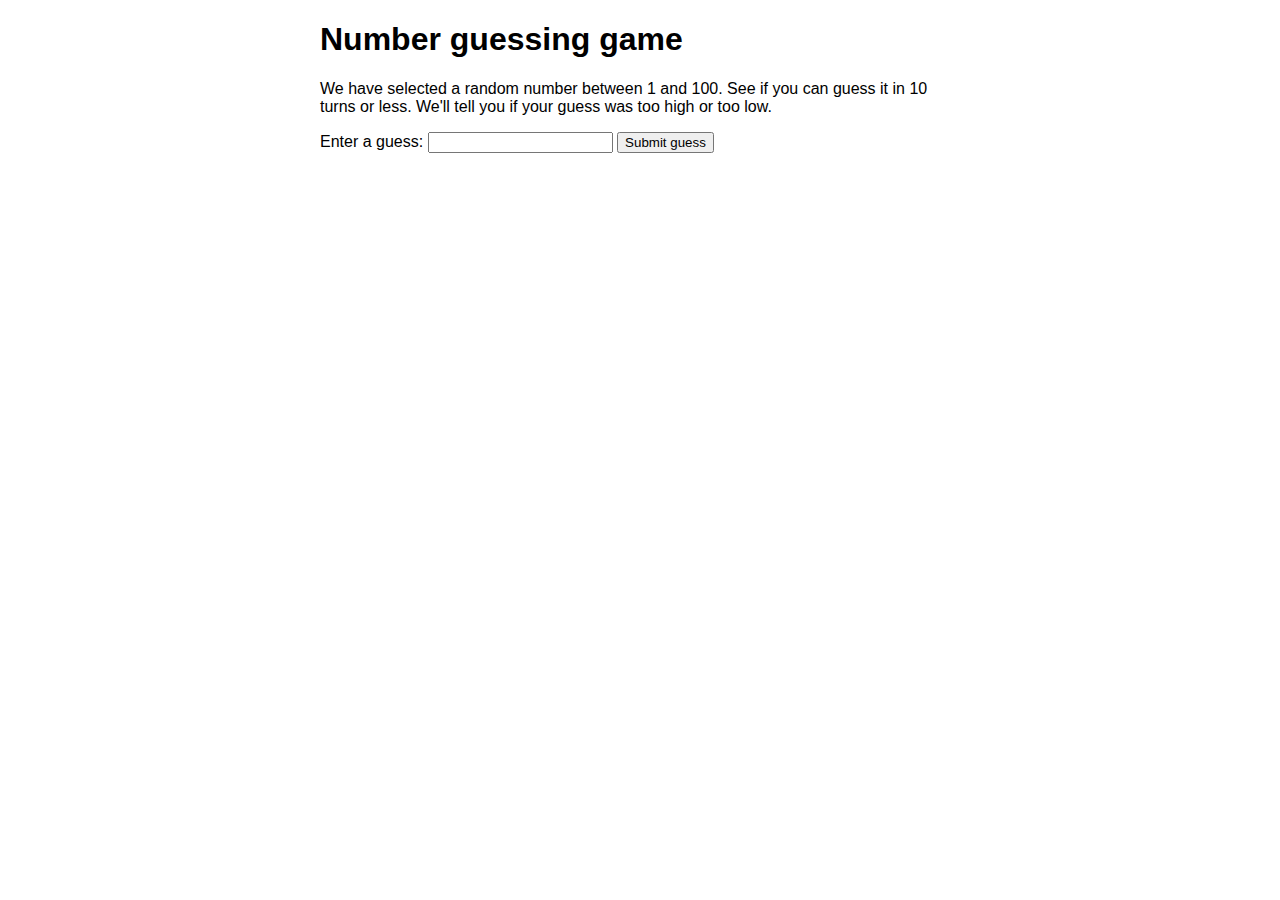
<file: ErrorPractice/index.html>
<!doctype html>
<html lang="en-US">
  <head>
    <meta charset="utf-8" />

    <title>Number guessing game</title>

    <style>
      html {
        font-family: sans-serif;
      }
      body {
        width: 50%;
        max-width: 800px;
        min-width: 480px;
        margin: 0 auto;
      }
      .lastResult {
        color: white;
        padding: 3px;
      }
    </style>
  </head>

  <body>
    <h1>Number guessing game</h1>

    <p>
      We have selected a random number between 1 and 100. See if you can guess
      it in 10 turns or less. We'll tell you if your guess was too high or too
      low.
    </p>

    <div class="form">
      <label for="guessField">Enter a guess: </label>
      <input type="text" id="guessField" class="guessField" />
      <input type="submit" value="Submit guess" class="guessSubmit" />
    </div>

    <div class="resultParas">
      <p class="guesses"></p>
      <p class="lastResult"></p>
      <p class="lowOrHi"></p>
    </div>

    <script>
      let randomNumber = Math.floor(Math.random() * 100) + 1;

      const guesses = document.querySelector(".guesses");
      const lastResult = document.querySelector(".lastResult");
      const lowOrHi = document.querySelector(".lowOrHi");
      const guessSubmit = document.querySelector(".guessSubmit");
      const guessField = document.querySelector(".guessField");

      let guessCount = 1;
      let resetButton;

      function checkGuess() {
        const userGuess = Number(guessField.value);
        if (guessCount === 1) {
          guesses.textContent = "Previous guesses: ";
        }
        guesses.textContent += userGuess + " ";

        if (userGuess === randomNumber) {
          lastResult.textContent = "Congratulations! You got it right!";
          lastResult.style.backgroundColor = "green";
          lowOrHi.textContent = "";
          setGameOver();
        } else if (guessCount === 10) {
          lastResult.textContent = "!!!GAME OVER!!!";
          setGameOver();
        } else {
          lastResult.textContent = "Wrong!";
          lastResult.style.backgroundColor = "red";
          if (userGuess < randomNumber) {
            lowOrHi.textContent = "Last guess was too low!";
          } else if (userGuess > randomNumber) {
            lowOrHi.textContent = "Last guess was too high!";
          }
        }

        guessCount++;
        guessField.value = "";
        guessField.focus();
      }
      guessSubmit.addEventListener("click", checkGuess);

      function setGameOver() {
        guessField.disabled = true;
        guessSubmit.disabled = true;
        resetButton = document.createElement("button");
        resetButton.textContent = "Start new game";
        document.body.appendChild(resetButton);
        resetButton.addEventListener("click", resetGame);
      }

      function resetGame() {
        guessCount = 1;

        const resetParas = document.querySelectorAll(".resultParas p");
        for (const resetPara of resetParas) {
          resetPara.textContent = "";
        }
        resetButton.parentNode.removeChild(resetButton);

        guessField.disabled = false;
        guessSubmit.disabled = false;
        guessField.value = "";
        guessField.focus();

        lastResult.style.backgroundColor = "white";

        randomNumber = Math.floor(Math.random() * 100) + 1;
      }
    </script>
  </body>
</html>
</file>
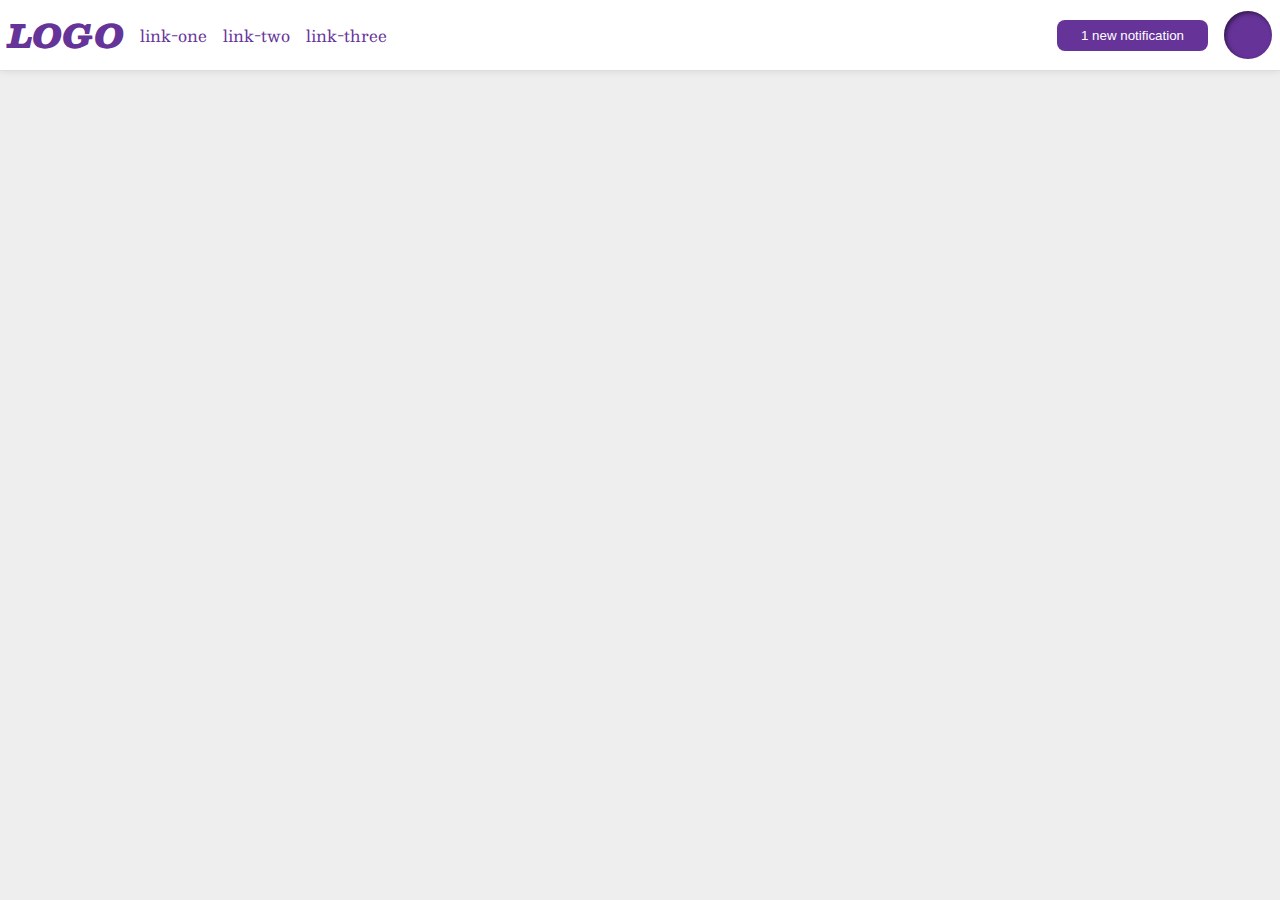
<file: foundations/flex/03-flex-header-2/index.html>
<!DOCTYPE html>
<html lang="en">
  <head>
    <meta charset="UTF-8">
    <meta http-equiv="X-UA-Compatible" content="IE=edge">
    <meta name="viewport" content="width=device-width, initial-scale=1.0">
    <title>Flex Header 2</title>
    <link rel="stylesheet" href="style.css">
  </head>
  <body>
    <div class="header">
      <div class="left">
        <div class="logo">
          LOGO
        </div>
        <ul class="links">
          <li><a href="https://google.com">link-one</a></li>
          <li><a href="https://google.com">link-two</a></li>
          <li><a href="https://google.com">link-three</a></li>
        </ul>
      </div>
      <div class="right">
        <button class="notifications">
          1 new notification
        </button>
        <div class="profile-image"></div>
      </div>
    </div>
  </body>
</html>
</file>
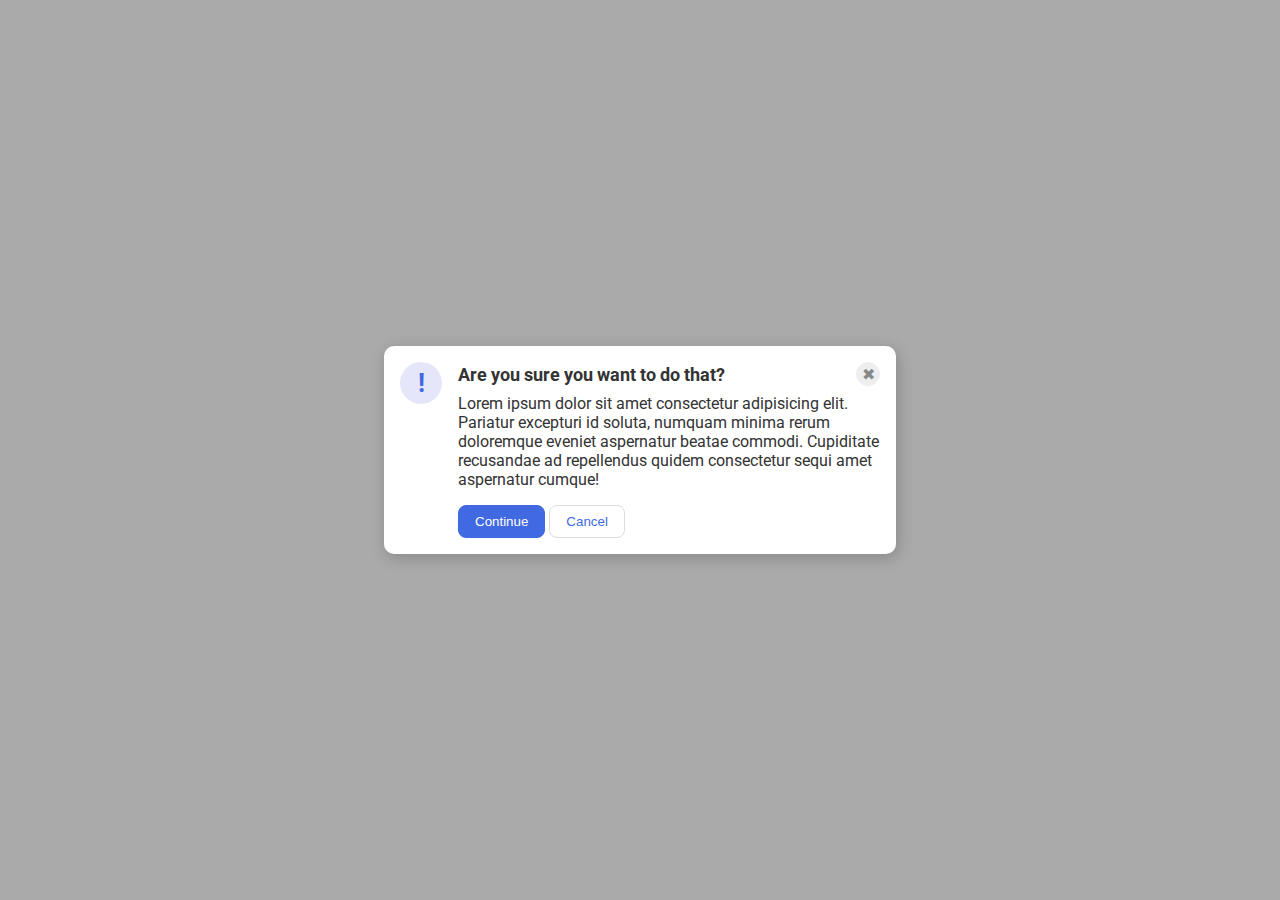
<file: foundations/flex/05-flex-modal/index.html>
<!DOCTYPE html>
<html lang="en">
  <head>
    <meta charset="UTF-8">
    <meta http-equiv="X-UA-Compatible" content="IE=edge">
    <meta name="viewport" content="width=device-width, initial-scale=1.0">
    <link rel="stylesheet" href="style.css">
    <title>Modal</title>
  </head>
  <body>
    <div class="modal">
      <div class="icon">!</div>
      <div class="right">
        <div class="header">Are you sure you want to do that?
          <button class="close-button">✖</button>
        </div>
        <div class="text">Lorem ipsum dolor sit amet consectetur adipisicing elit. Pariatur excepturi id soluta, numquam minima rerum doloremque eveniet aspernatur beatae commodi. Cupiditate recusandae ad repellendus quidem consectetur sequi amet aspernatur cumque!</div>
        <button class="continue">Continue</button>
        <button class="cancel">Cancel</button>
      </div>
    </div>
  </body>
</html>
</file>
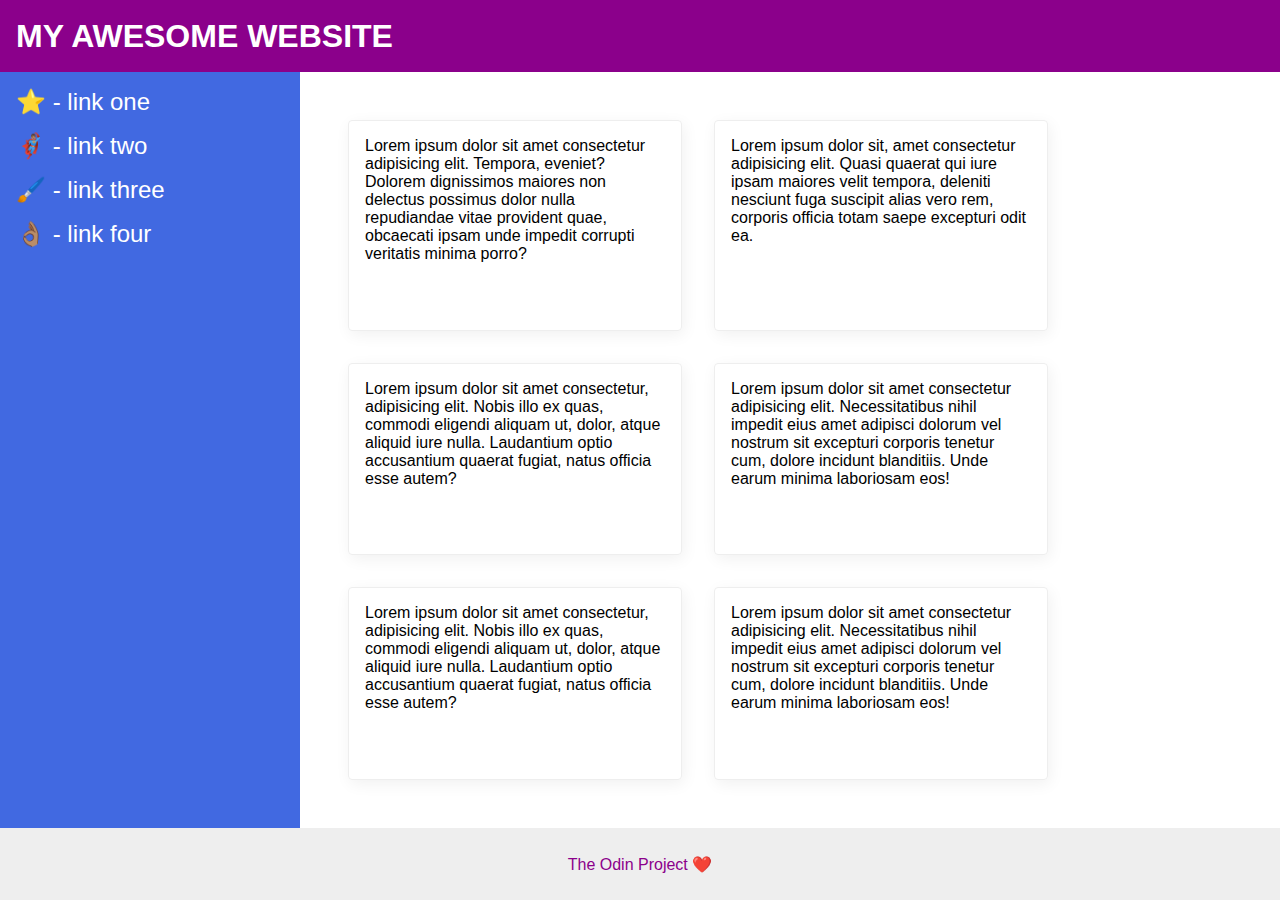
<file: foundations/flex/07-flex-layout-2/index.html>
<!DOCTYPE html>
<html lang="en">
  <head>
    <meta charset="UTF-8">
    <meta http-equiv="X-UA-Compatible" content="IE=edge">
    <meta name="viewport" content="width=device-width, initial-scale=1.0">
    <title>The Holy Grail</title>
    <link rel="stylesheet" href="style.css">
  </head>
  <body>
    <div class="header">
      MY AWESOME WEBSITE
    </div>
    <div class="content">
      <div class="sidebar">
        <ul>
          <li><a href="#">⭐ - link one</a></li>
          <li><a href="#">🦸🏽‍♂️ - link two</a></li>
          <li><a href="#">🖌️ - link three</a></li>
          <li><a href="#">👌🏽 - link four</a></li>
        </ul>
      </div>
      
      <div class="cards">
        <div class="card">Lorem ipsum dolor sit amet consectetur adipisicing elit. Tempora, eveniet? Dolorem dignissimos maiores non delectus possimus dolor nulla repudiandae vitae provident quae, obcaecati ipsam unde impedit corrupti veritatis minima porro?</div>
        <div class="card">Lorem ipsum dolor sit, amet consectetur adipisicing elit. Quasi quaerat qui iure ipsam maiores velit tempora, deleniti nesciunt fuga suscipit alias vero rem, corporis officia totam saepe excepturi odit ea.</div>
        <div class="card">Lorem ipsum dolor sit amet consectetur, adipisicing elit. Nobis illo ex quas, commodi eligendi aliquam ut, dolor, atque aliquid iure nulla. Laudantium optio accusantium quaerat fugiat, natus officia esse autem?</div>
        <div class="card">Lorem ipsum dolor sit amet consectetur adipisicing elit. Necessitatibus nihil impedit eius amet adipisci dolorum vel nostrum sit excepturi corporis tenetur cum, dolore incidunt blanditiis. Unde earum minima laboriosam eos!</div>
        <div class="card">Lorem ipsum dolor sit amet consectetur, adipisicing elit. Nobis illo ex quas, commodi eligendi aliquam ut, dolor, atque aliquid iure nulla. Laudantium optio accusantium quaerat fugiat, natus officia esse autem?</div>
        <div class="card">Lorem ipsum dolor sit amet consectetur adipisicing elit. Necessitatibus nihil impedit eius amet adipisci dolorum vel nostrum sit excepturi corporis tenetur cum, dolore incidunt blanditiis. Unde earum minima laboriosam eos!</div>
      </div>
    
    </div>
    <div class="footer">
      The Odin Project ❤️
    </div>
  </body>
</html>
</file>
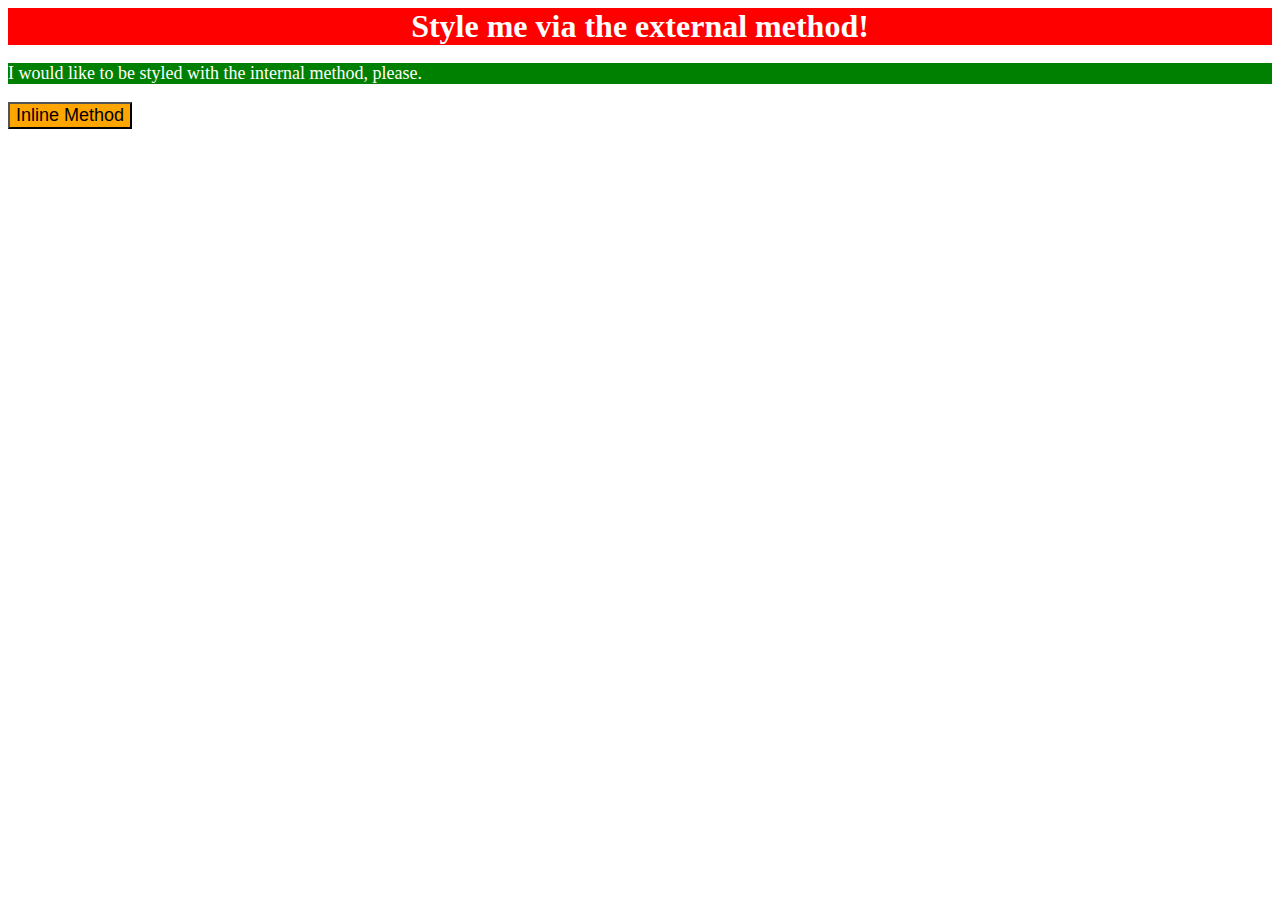
<file: foundations/intro-to-css/01-css-methods/index.html>
<!DOCTYPE html>
<html lang="en">
  <head>
    <meta charset="UTF-8">
    <meta http-equiv="X-UA-Compatible" content="IE=edge">
    <meta name="viewport" content="width=device-width, initial-scale=1.0">
    <link rel="stylesheet" href="styles.css">
    <style>
      p{
        background-color: green;
        color:white;
        font-size: 18px;
      }
    </style>
    <title>Methods for Adding CSS</title>
  </head>
  <body>
    <div>Style me via the external method!</div>
    <p>I would like to be styled with the internal method, please.</p>
    <button style="background-color:orange; font-size:18px">Inline Method</button>
  </body>
</html>
</file>
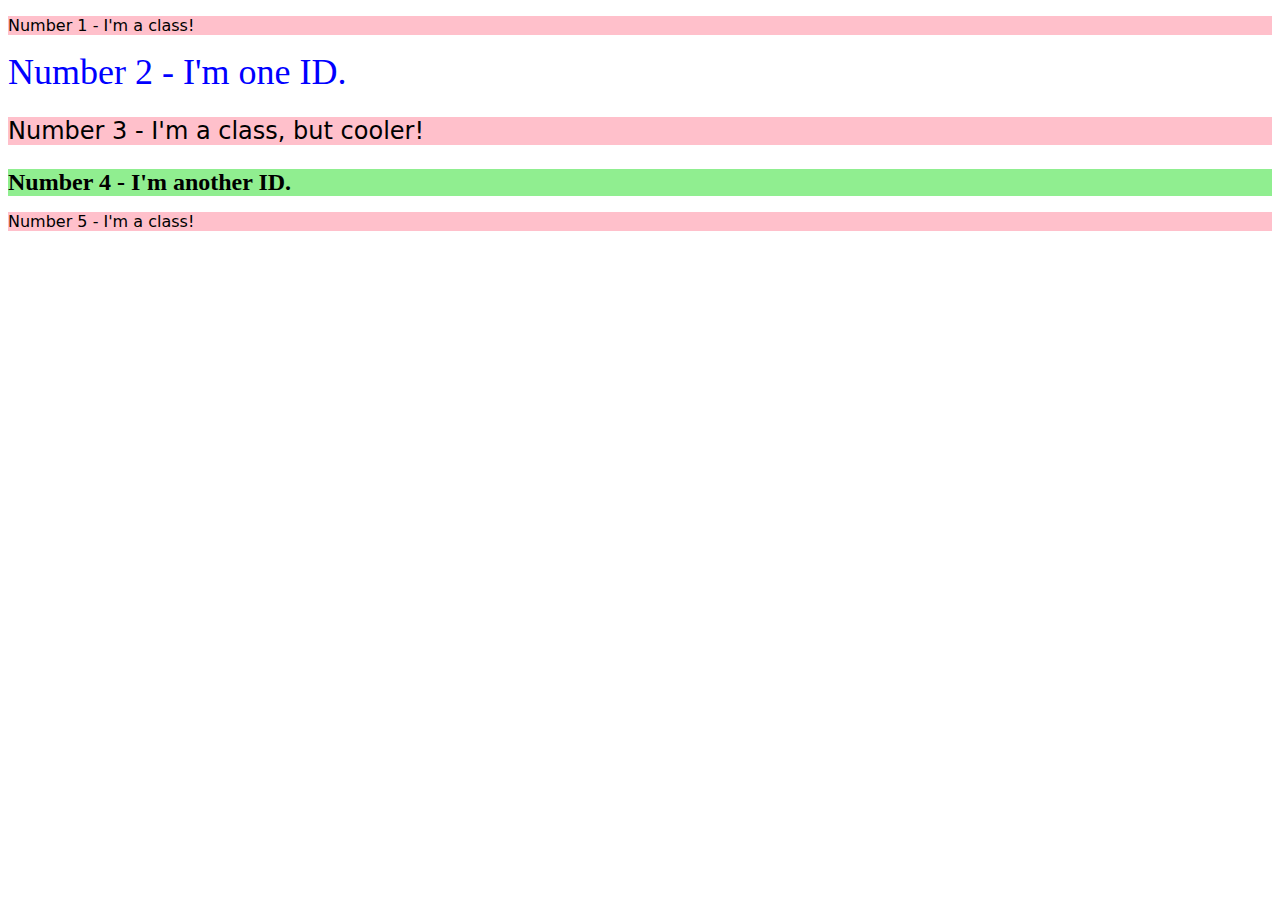
<file: foundations/intro-to-css/02-class-id-selectors/index.html>
<!DOCTYPE html>
<html lang="en">
  <head>
    <meta charset="UTF-8">
    <meta http-equiv="X-UA-Compatible" content="IE=edge">
    <meta name="viewport" content="width=device-width, initial-scale=1.0">
    <title>Class and ID Selectors</title>
    <link rel="stylesheet" href="style.css">
  </head>
  <body>
    <p class="pink">Number 1 - I'm a class!</p>
    <div class="second">Number 2 - I'm one ID.</div>
    <p class="pink" style="font-size: 24px">Number 3 - I'm a class, but cooler!</p>
    <div class="fourth">Number 4 - I'm another ID.</div>
    <p class="pink">Number 5 - I'm a class!</p>
  </body>
</html>
</file>
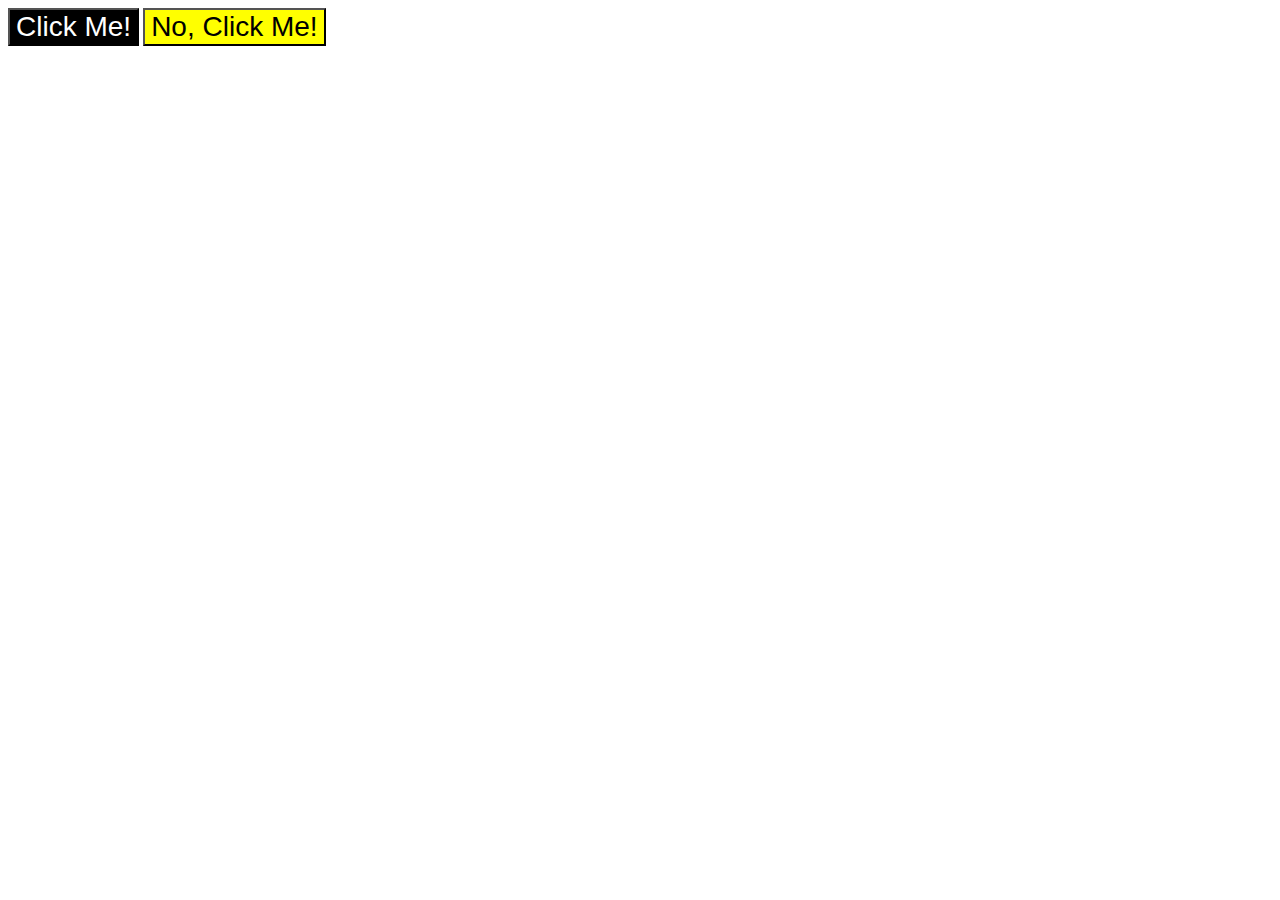
<file: foundations/intro-to-css/03-grouping-selectors/index.html>
<!DOCTYPE html>
<html lang="en">
  <head>
    <meta charset="UTF-8">
    <meta http-equiv="X-UA-Compatible" content="IE=edge">
    <meta name="viewport" content="width=device-width, initial-scale=1.0">
    <title>Grouping Selectors</title>
    <link rel="stylesheet" href="style.css">
  </head>
  <body>
    <button class="black button">Click Me!</button>
    <button class="yellow button">No, Click Me!</button>
  </body>
</html>
</file>
<file: foundations/flex/03-flex-header-2/style.css>
/* this is some magical font-importing.  
you'll learn about it later. */
@import url('https://fonts.googleapis.com/css2?family=Besley:ital,wght@0,400;1,900&display=swap');

body {
  margin: 0;
  background: #eee;
  font-family: Besley, serif;
}

.header {
  background: white;
  border-bottom: 1px solid #ddd;
  box-shadow: 0 0 8px rgba(0,0,0,.1);
  padding: 8px;
  display: flex;
  justify-content: space-between;


}
.left, .right {
  display: flex;
  gap: 16px;
  align-items: center;
}

.profile-image {
  background: rebeccapurple;
  box-shadow: inset 2px 2px 4px rgba(0,0,0,.5);
  border-radius: 50%;
  width: 48px;
  height: 48px;
}

.logo {
  color: rebeccapurple;
  font-size: 32px;
  font-weight: 900;
  font-style: italic;
}

button {
  border: none;
  border-radius: 8px;
  background: rebeccapurple;
  color: white;
  padding: 8px 24px;
}

a {
  /* this removes the line under our links */
  text-decoration: none;
  color: rebeccapurple;
}

ul {
  list-style-type: none;
  display: flex;
  gap: 16px;
  margin: 0;
  padding: 0;

}
</file>
<file: foundations/flex/05-flex-modal/style.css>
@import url('https://fonts.googleapis.com/css2?family=Roboto:wght@400;700&display=swap');

html, body {
  height: 100%;
}

body {
  font-family: Roboto, sans-serif;
  margin: 0;
  background: #aaa;
  color: #333;
  /* I'll give you this one for free lol */
  display: flex;
  align-items: center;
  justify-content: center;
}

.modal {
  background: white;
  width: 480px;
  border-radius: 10px;
  box-shadow: 2px 4px 16px rgba(0,0,0,.2);
  display: flex;
  padding: 16px;
  gap: 16px;
}

.icon {
  color: royalblue;
  font-size: 26px;
  font-weight: 700;
  background: lavender;
  width: 42px;
  height: 42px;
  border-radius: 50%;
  display: flex;
  align-items: center;
  justify-content: center;
  flex-shrink: 0;
}

.close-button {
  background: #eee;
  border-radius: 50%;
  color: #888;
  font-weight: 400;
  font-size: 16px;
  height: 24px;
  width: 24px;
  display: flex;
  align-items: center;
  justify-content: center;
  border: 1px solid #eee;
  padding: 0;
}

button {
  cursor: pointer;
  padding: 8px 16px;
  border-radius: 8px;
}

button.continue {
  background: royalblue;
  border: 1px solid royalblue;
  color: white;
  margin-top: 16px;
}

button.cancel {
  background: white;
  border: 1px solid #ddd;
  color: royalblue;
  margin-top: 16px;
}

.header{
  display:flex;
  justify-content: space-between;
  align-items: center;
  font-weight: bold;
  font-size: 18px;
  margin-bottom: 8px;
}

/*
.right{
  
  margin: 15px;
}
  */
</file>
<file: foundations/flex/07-flex-layout-2/style.css>
body {
  font-family: -apple-system, BlinkMacSystemFont, 'Segoe UI', Roboto, Oxygen, Ubuntu, Cantarell, 'Open Sans', 'Helvetica Neue', sans-serif;
  margin: 0;
  min-height: 100vh;
  display: flex;
  flex-direction: column;
  justify-content: space-between;
}

.header {
  height: 72px;
  background: darkmagenta;
  color: white;
  font-size: 32px;
  font-weight: 900;
  display: flex;
  align-items: center;
  padding: 0 16px;
}

.footer {
  height: 72px;
  background: #eee;
  color: darkmagenta;
  display: flex;
  align-items: center;
  justify-content: center;
}

.sidebar {
  width: 300px;
  background: royalblue;
  box-sizing: border-box;
  flex-shrink: 0;
}

.card {
  border: 1px solid #eee;
  box-shadow: 2px 4px 16px rgba(0,0,0,.06);
  border-radius: 4px;
  width: 300px;
  padding: 16px;
}

.content{
  display: flex;
  flex-grow: 1;
}

ul{
  display: flex;
  flex-direction: column;
  list-style: none;
  padding: 0px 16px;
  gap: 16px;
}

a:link{
  text-decoration: none;
  color: white;
  font-size: 24px;
}

.cards{
  display: flex;
  flex-wrap: wrap;
  justify-content: first baseline;
  padding: 48px;
  gap: 32px;
}
</file>
<file: foundations/intro-to-css/01-css-methods/styles.css>
div{
    background-color: red;
    color:white;
    font-size: 32px;
    text-align: center;
    font-weight: bold;
}
</file>
<file: foundations/intro-to-css/02-class-id-selectors/style.css>
.pink{
    background-color:pink;
    font-family: 'Verdana','DejaVu Sans',sans-serif;
}

.second{
    color:blue;
    font-size: 36px;
}

.fourth{
    background-color: lightgreen;
    font-size: 24px;
    font-weight: bold;
}
</file>
<file: foundations/intro-to-css/03-grouping-selectors/style.css>
.black{
    background-color: black;
    color:white;
}

.yellow{
    background-color: yellow;
}

.button{
    font-size: 28px;
    font-family: 'Helvetica','Times New Roman',sans-serif;
}
</file>
